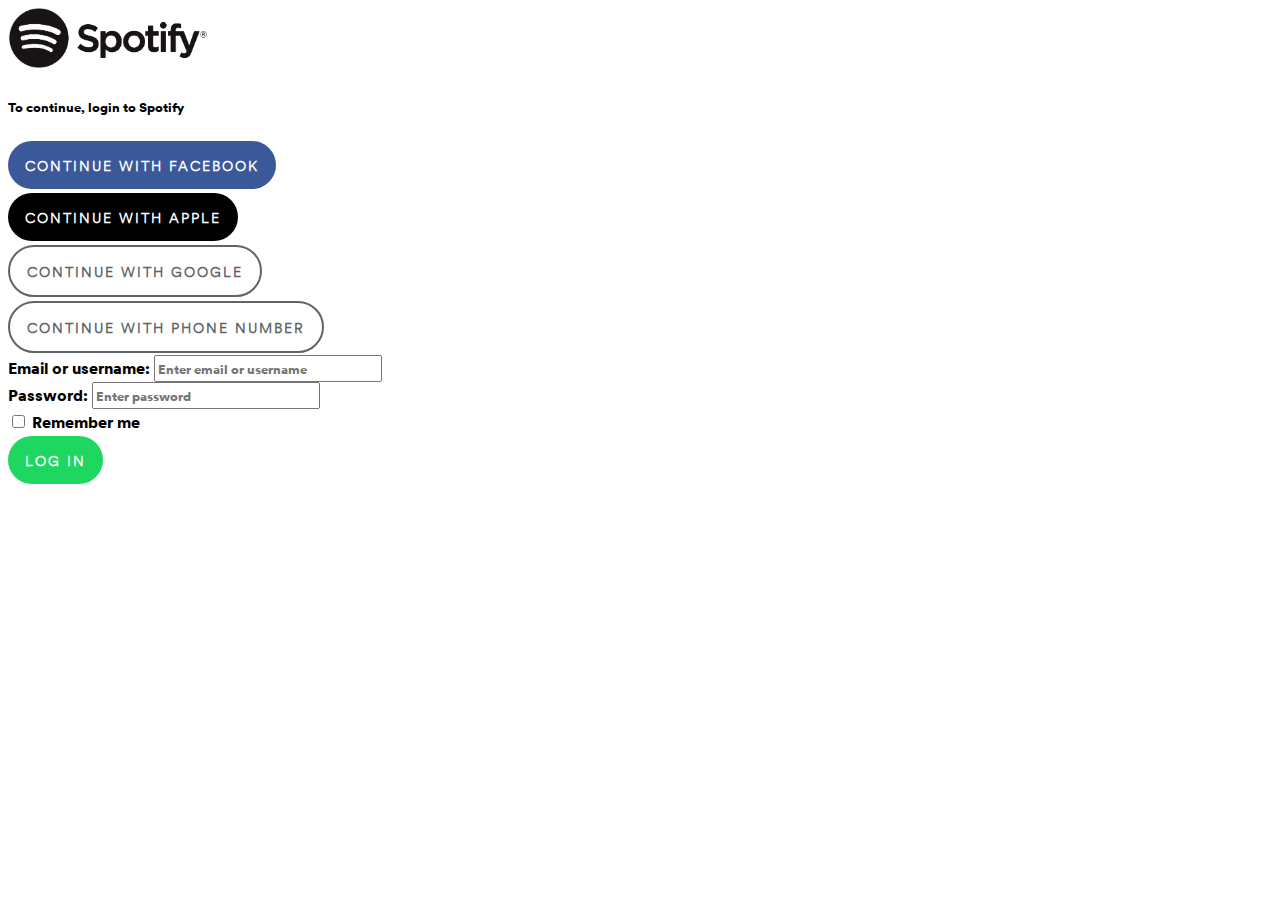
<file: index.html>
<!DOCTYPE html>
<html lang="en">
<head>
    <!-- Required meta tags -->
    <meta charset="utf-8">
    <meta name="viewport" content="width=device-width, initial-scale=1">

    <!-- jquery -->
    <script src="https://ajax.googleapis.com/ajax/libs/jquery/3.5.1/jquery.min.js"></script>
    <!-- Bootstrap CSS -->
    <link href="https://cdn.jsdelivr.net/npm/bootstrap@5.0.1/dist/css/bootstrap.min.css" rel="stylesheet" integrity="sha384-+0n0xVW2eSR5OomGNYDnhzAbDsOXxcvSN1TPprVMTNDbiYZCxYbOOl7+AMvyTG2x" crossorigin="anonymous">

    <!-- Font Awesome -->
    <link rel="stylesheet" href="https://use.fontawesome.com/releases/v5.15.3/css/all.css" integrity="sha384-SZXxX4whJ79/gErwcOYf+zWLeJdY/qpuqC4cAa9rOGUstPomtqpuNWT9wdPEn2fk" crossorigin="anonymous">

    <!-- css -->
    <link rel="stylesheet" href="style.css">
    <!-- js -->
    <script src="https://ajax.googleapis.com/ajax/libs/jquery/3.5.1/jquery.min.js"></script>
    <script src="https://cdnjs.cloudflare.com/ajax/libs/popper.js/1.16.0/umd/popper.min.js"></script>
    <script src="https://maxcdn.bootstrapcdn.com/bootstrap/4.5.2/js/bootstrap.min.js"></script>
    <script src="main.js"></script>
    <!-- icon -->
    <link rel="shortcut icon" href="logo/Spotify_Icon_RGB_Black.png" type="image/x-icon">
    <title>Login - Spotify</title>
</head>
<body>
    <script src="https://cdn.jsdelivr.net/npm/bootstrap@5.0.1/dist/js/bootstrap.bundle.min.js" integrity="sha384-gtEjrD/SeCtmISkJkNUaaKMoLD0//ElJ19smozuHV6z3Iehds+3Ulb9Bn9Plx0x4" crossorigin="anonymous"></script>
    
    <!-- content -->
    <div class="container container-sm container-login-page">
        <!-- nav bar -->
        <div class="jumbotron border-2 border-bottom border-light">
            <div class="container-sm container-sm-login">
                <a href="#" class=" py-4 d-flex justify-content-sm-center"><img src="logo/Spotify_Logo_RGB_Black.png" alt="" width="200px"></a>
            </div>
        </div>
        <div class="container-sm text-center">
            <h5 class="display-9">To continue, login to Spotify</h5>
            <div class="d-grid gap-4 col-12 mx-auto">
                <button class="btn btn-facebook btn-login-page" type="button">
                    <i class="fab fa-facebook"></i>
                    continue with facebook
                </button>
                <button class="btn btn-apple btn-login-page" type="button">
                    <i class="fab fa-apple"></i>
                    continue with apple
                </button>
                <button class="btn btn-google btn-login-page" type="button">
                    <i class="fab fa-google"></i>
                    continue with google
                </button>
                <button class="btn btn-phone btn-login-page" type="button">
                    continue with phone number
                </button>
            </div>
        </div>
        <div class="container-sm">
            <form>
                <div class="form-group">
                  <label for="email">Email or username:</label>
                  <input type="email" class="form-control" id="email" placeholder="Enter email or username" name="email">
                </div>
                <div class="form-group">
                  <label for="pwd">Password:</label>
                  <input type="password" class="form-control" id="pwd" placeholder="Enter password" name="pswd">
                </div>
                <div class="form-group form-check">
                  <label class="form-check-label">
                    <input class="form-check-input" type="checkbox" name="remember"> Remember me
                  </label>
                </div>
                <button type="button" id="login-btn" class="btn btn-login-page">Log in</button>
              </form>
        </div>
    </div>
    
    

</body>
</html>
</file>
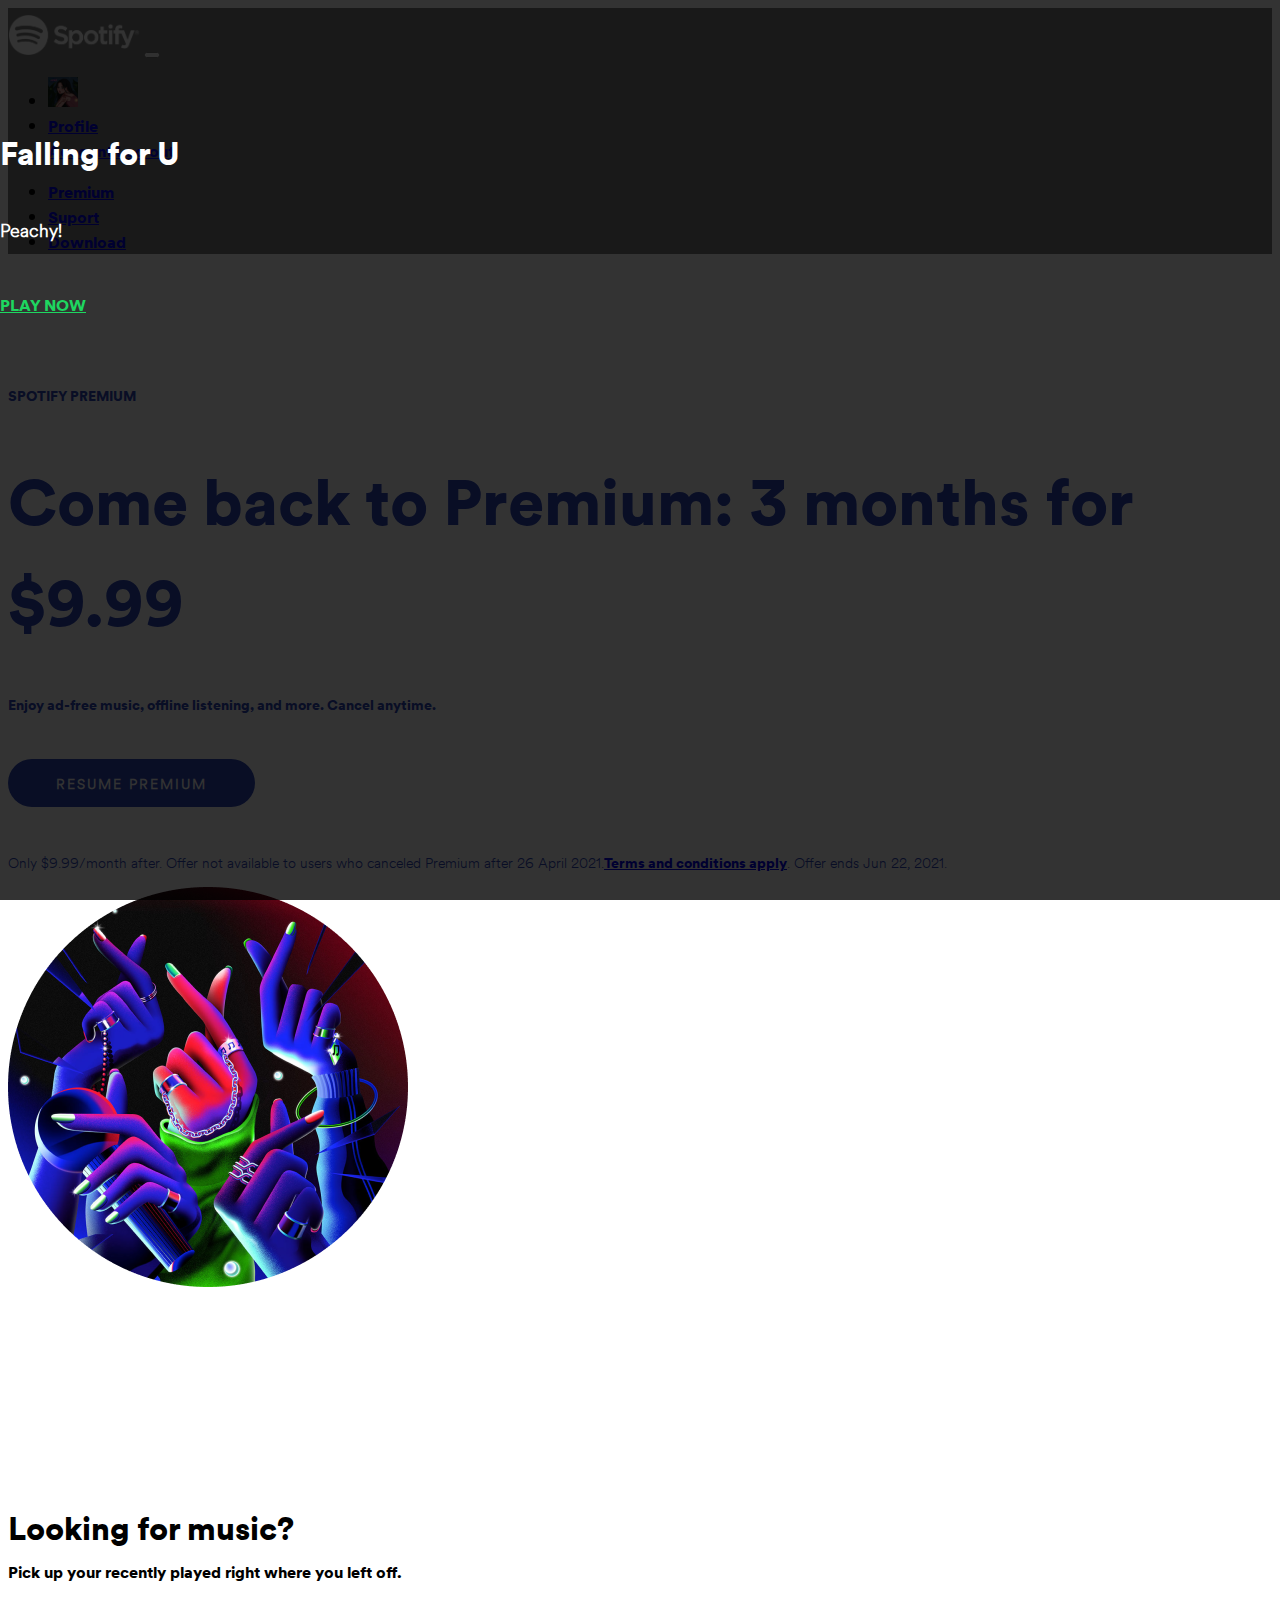
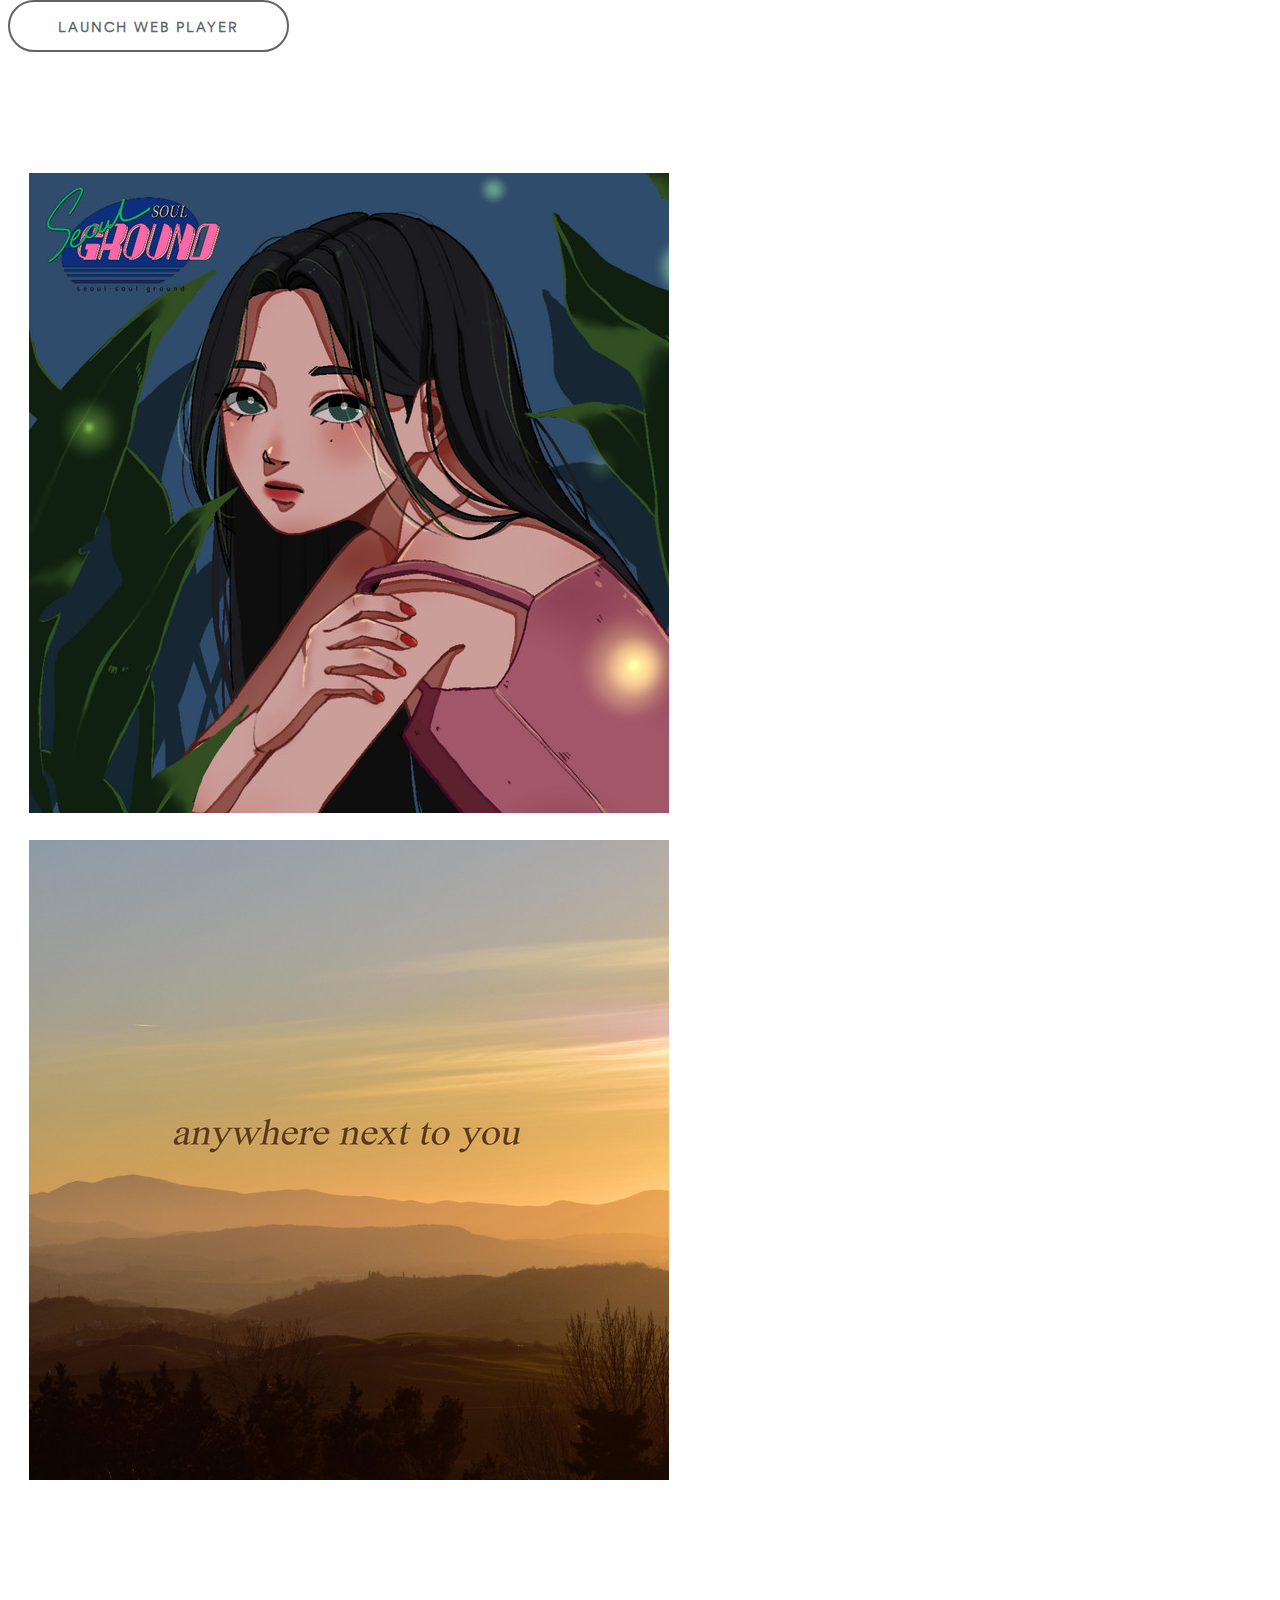
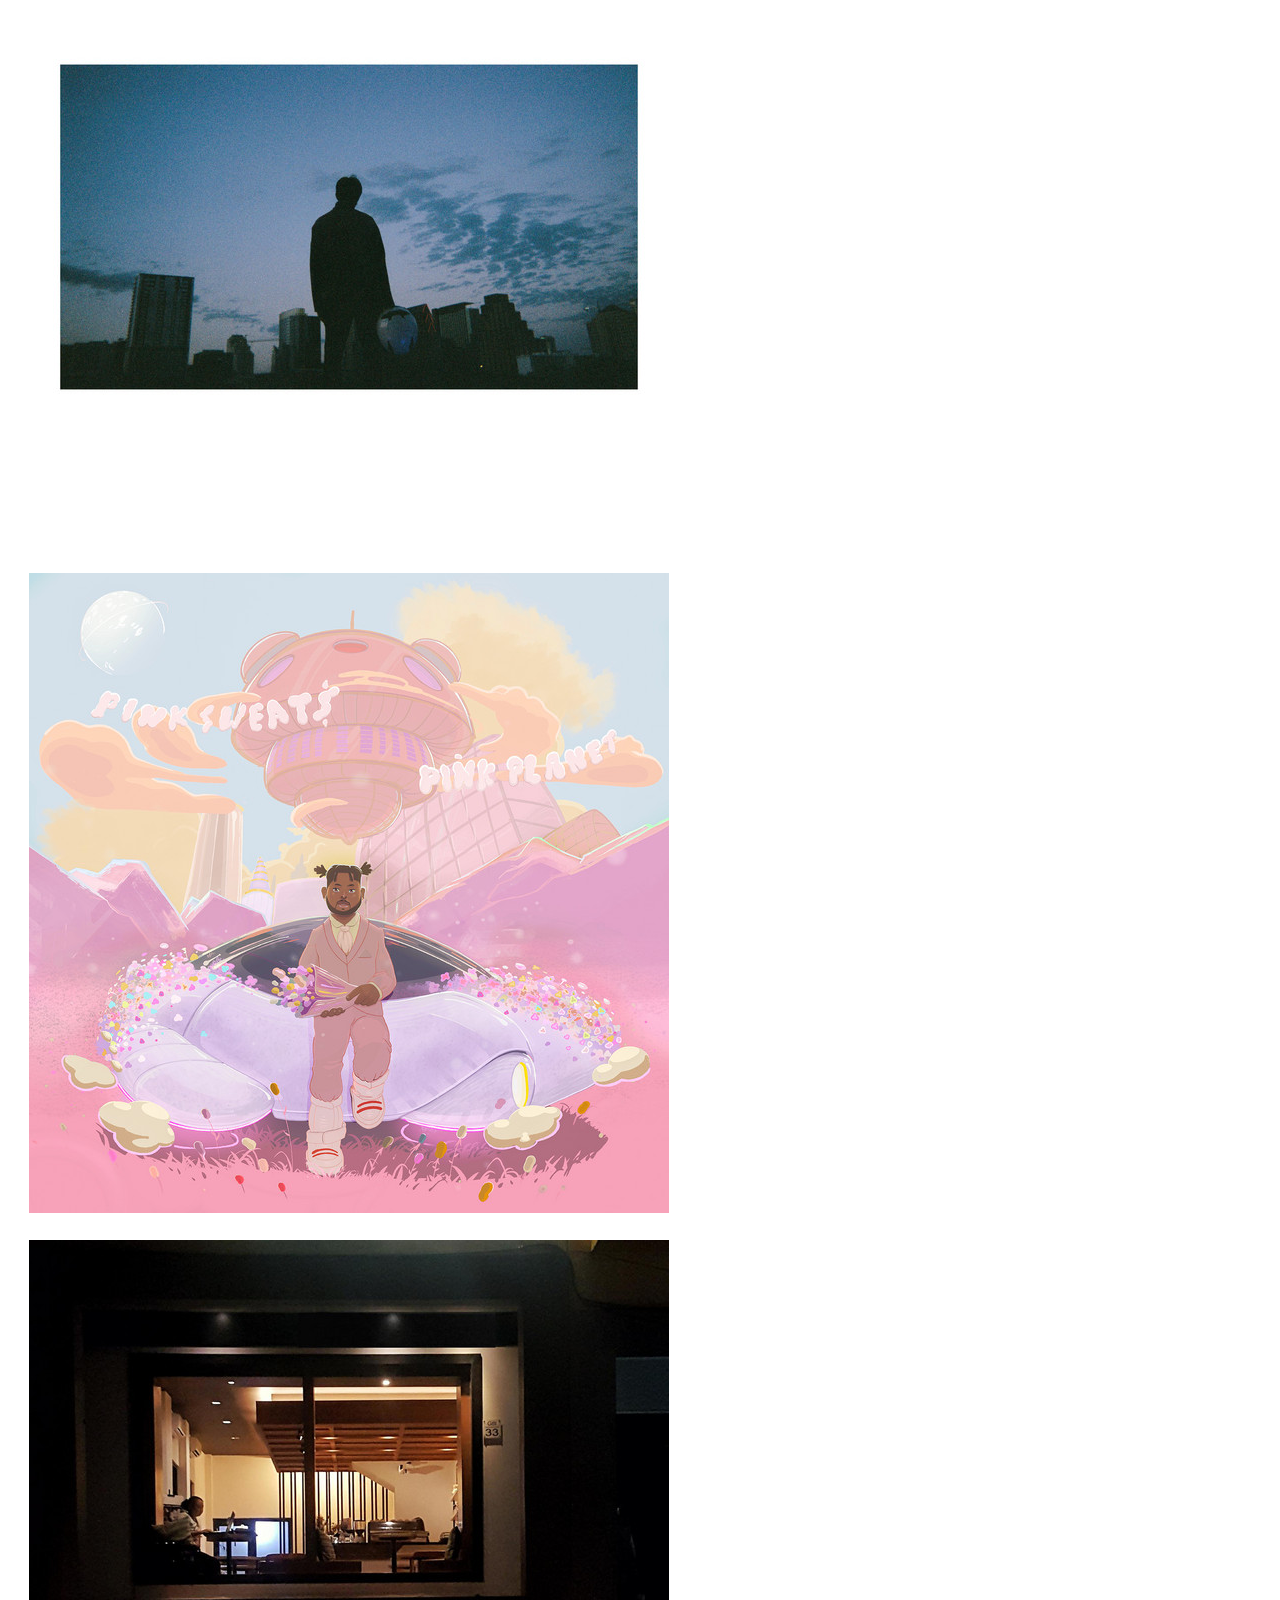
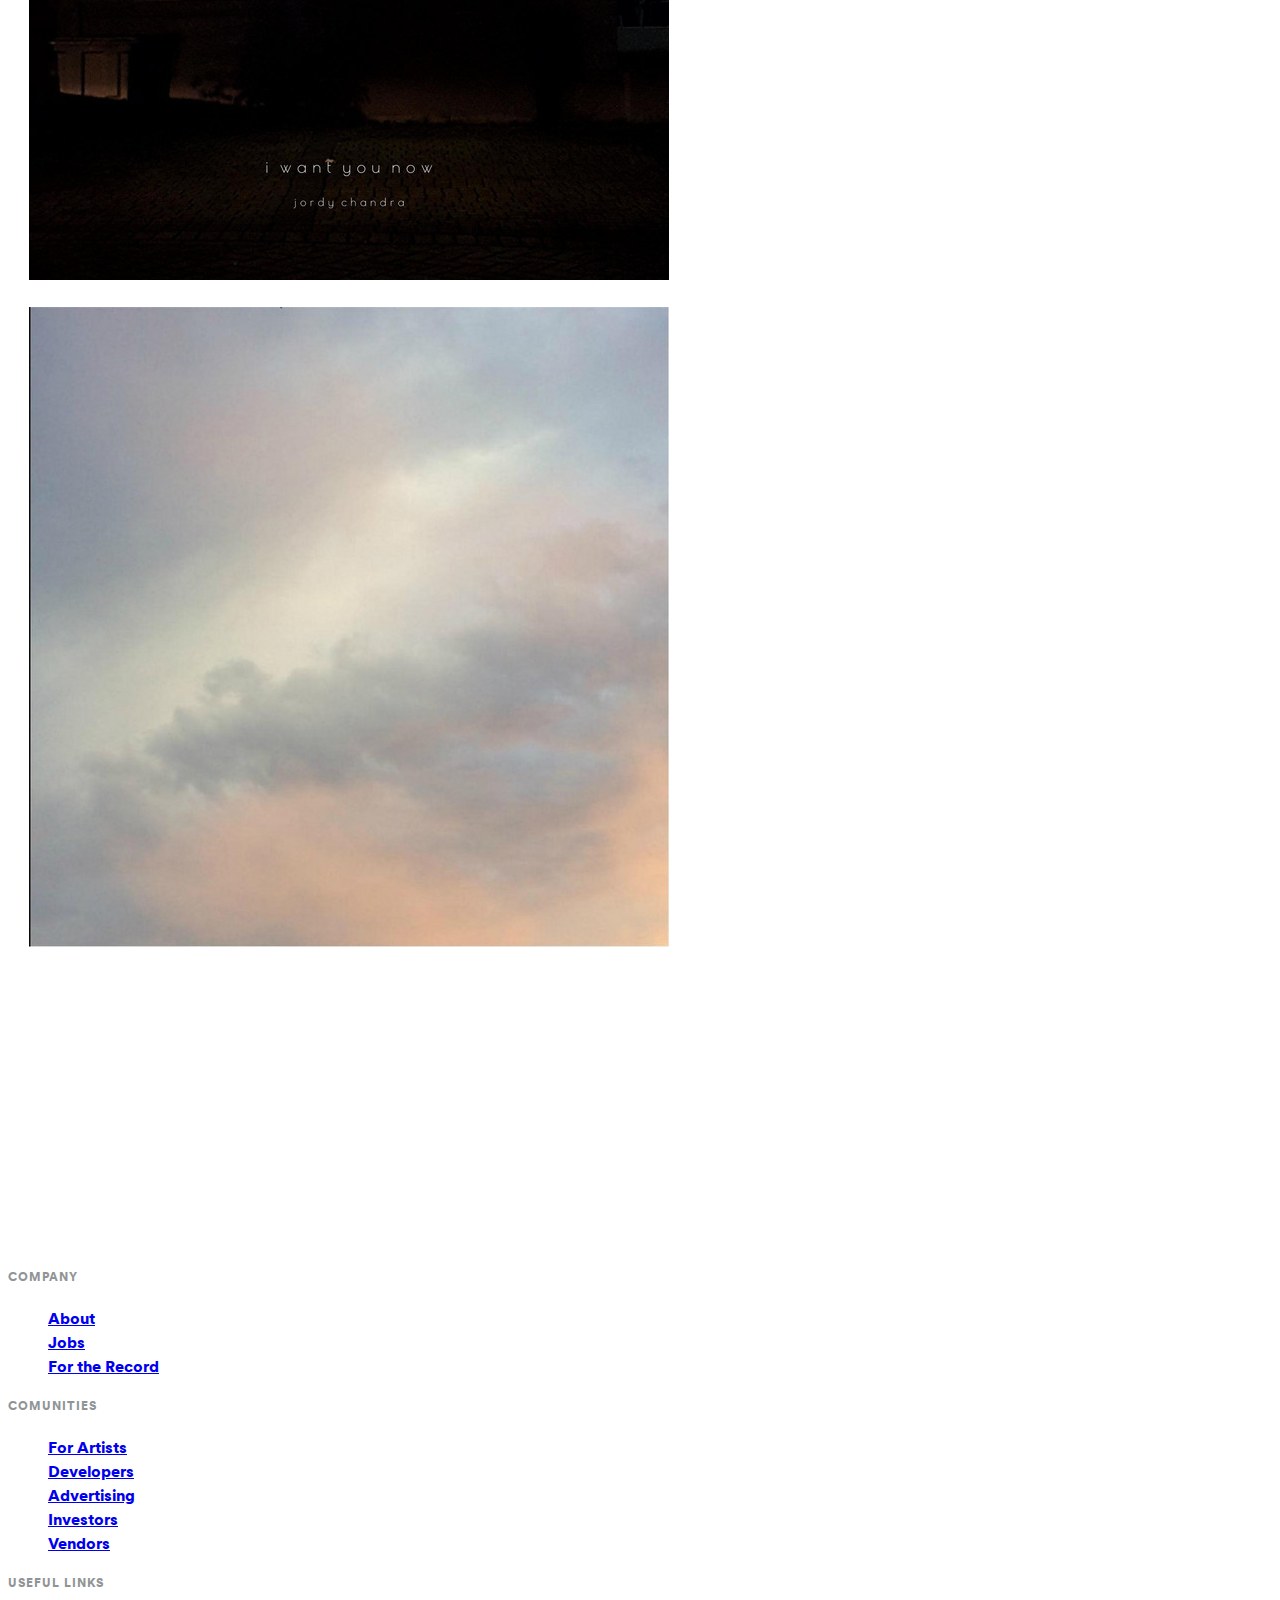
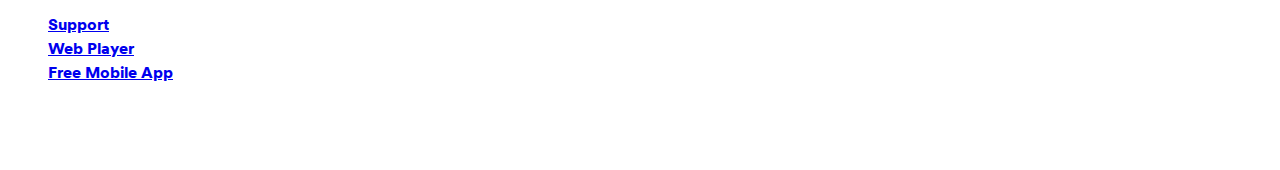
<file: home.html>
<!doctype html>
<html lang="en">
  <head>
    <!-- Required meta tags -->
    <meta charset="utf-8">
    <meta name="viewport" content="width=device-width, initial-scale=1">

    <!-- Bootstrap CSS -->
    <link href="https://cdn.jsdelivr.net/npm/bootstrap@5.0.1/dist/css/bootstrap.min.css" rel="stylesheet" integrity="sha384-+0n0xVW2eSR5OomGNYDnhzAbDsOXxcvSN1TPprVMTNDbiYZCxYbOOl7+AMvyTG2x" crossorigin="anonymous">

    <!-- Font Awesome -->
    <link rel="stylesheet" href="https://use.fontawesome.com/releases/v5.15.3/css/all.css" integrity="sha384-SZXxX4whJ79/gErwcOYf+zWLeJdY/qpuqC4cAa9rOGUstPomtqpuNWT9wdPEn2fk" crossorigin="anonymous">

    <!-- css -->
    <link rel="stylesheet" href="style.css">
    <!-- jquery -->
    <script src="https://ajax.googleapis.com/ajax/libs/jquery/3.5.1/jquery.min.js"></script>
    <!-- js -->
    <script src="https://ajax.googleapis.com/ajax/libs/jquery/3.5.1/jquery.min.js"></script>
    <script src="https://cdnjs.cloudflare.com/ajax/libs/popper.js/1.16.0/umd/popper.min.js"></script>
    <script src="https://maxcdn.bootstrapcdn.com/bootstrap/4.5.2/js/bootstrap.min.js"></script>
    <script src="main.js"></script>
    <!-- icon -->
    <link rel="shortcut icon" href="logo/Spotify_Icon_RGB_Black.png" type="image/x-icon">
    <title>Spotify</title>
  </head>
  <body>

    <script src="https://cdn.jsdelivr.net/npm/bootstrap@5.0.1/dist/js/bootstrap.bundle.min.js" integrity="sha384-gtEjrD/SeCtmISkJkNUaaKMoLD0//ElJ19smozuHV6z3Iehds+3Ulb9Bn9Plx0x4" crossorigin="anonymous"></script>

    <!-- nav bar -->
    <nav class="navbar navbar-expand-md navbar-dark fixed-top ">
      <div class="container container-sm">
        <a href="#" class="navbar-brand"><img src="logo/Spotify_Logo_RGB_White.png" alt="" width="132px"></a>
        <button class="navbar-toggler" type="button" data-toggle="collapse" data-target="#collapsibleNavbar">
          <span class="navbar-toggler-icon"></span>
        </button> 
        <div class="collapse navbar-collapse flex-row-reverse" id="collapsibleNavbar">
          <ul class="navbar-nav">
            <li class="nav-item">
              <a href="#" class="nav-link">
                <img width="30px" src="imgs/album-img/album-1.jfif" alt="" class="rounded-circle">
              </a>
            </li>
            <li class="nav-item dropdown">
              <a class="nav-link dropdown-toggle" href="#" id="navbardrop" data-toggle="dropdown">
                Profile
              </a>
              <div class="dropdown-menu">
                <a class="dropdown-item" href="#">Account</a>
                <a class="dropdown-item" href="#">Log out</a>
              </div>
            </li>
          </ul>
          <ul class="navbar-nav">
            <li class="nav-item">
              <a class="nav-link" href="#">Premium</a>
            </li>
            <li class="nav-item">
              <a class="nav-link" href="#">Suport</a>
            </li>
            <li class="nav-item">
              <a class="nav-link" href="#">Download</a>
            </li>  

          </ul>
          
        </div> 
       
      </div>
    </nav>

    <!-- premium info -->
    <div class="jumbotron jumbotron-first bg-info">
      <div class="container-sm">
        <div class="row">
          <div class="col-sm-7">
            <p>SPOTIFY PREMIUM</p>
            <h1>Come back to Premium: 3 months for $9.99</h1>
            <p>Enjoy ad-free music, offline listening, and more. Cancel anytime.</p>
            <button type="button" class="btn  btn-lg btn-premium">RESUME PREMIUM</button>
            <p class="code premium-decription">Only $9.99/month after. Offer not available to users who canceled Premium after 26 April 2021.<span><a href="#">Terms and conditions apply</a></span>. Offer ends Jun 22, 2021.
            </p>
          </div>
          <div class="col-sm-5"> 
            <img src="imgs/k-pop.png" class=" kpop-img img-thumbnail rounded-circle border-0" alt="">
          </div>
        </div>
      </div>

    </div>


    <div class="container container-lg container-player">
      <class class="jumbotron jumbotron-second ">
        <div class="text-center">
          <h1 class="display-5 ">Looking for music?</h1>
          <p class="display-9">Pick up your recently played right where you left off.</p>
          <button type="button" class="btn btn-lg btn-player ">LAUNCH WEB PLAYER</button>
        </div>
        </class>
      </div>
    </div>
    <section class="container-lg container-album">
      <!-- card group -->
      <div class="card-group">
          <div class="card">
            <img class="card-img" src="imgs/album-img/album-1.jfif" alt="">
            <div class="card-img-overlay text-center">
              <h2 class="card-title justify-content-center">overdose</h2>
              <h4 class="card-text">CIKI</h4>
              <a href="#" class=" card-link text-decoration-none" >Play Now</a>
            </div>
          </div>
          <div class="card">
            <img class="card-img" src="imgs/album-img/album-2.jfif" alt="">
            <div class="card-img-overlay text-center">
              <h2 class="card-title justify-content-center">Anywhere Next to You</h2>
              <h4 class="card-text">sad boy with a Laptop</h4>
              <a href="#" class=" card-link text-decoration-none" >Play Now</a>
            </div>
          </div>
          <div class="card">
            <img class="card-img" src="imgs/album-img/album-3.jfif" alt="">
            <div class="card-img-overlay text-center">
              <h2 class="card-title justify-content-center">skeletons</h2>
              <h4 class="card-text">keshi</h4>
              <a href="#" class=" card-link text-decoration-none" >Play Now</a>
            </div>
          </div>
      </div>
      <div class="card-group ">
        <div class="card">
          <img class="card-img" src="imgs/album-img/album-4.jfif" alt="">
          <div class="card-img-overlay text-center">
            <h2 class="card-title justify-content-center">At My Worst</h2>
            <h4 class="card-text">Pink Sweat$</h4>
            <a href="#" class=" card-link text-decoration-none" >Play Now</a>
          </div>
        </div>
        <div class="card">
          <img class="card-img" src="imgs/album-img/album-5.jfif" alt="">
          <div class="card-img-overlay text-center">
            <h2 class="card-title justify-content-center">Do We Start to Like Each Other ?</h2>
            <h4 class="card-text">Jordy Chandra</h4>
            <a href="#" class=" card-link text-decoration-none" >Play Now</a>
          </div>
        </div>
        <div class="card">
          <img class="card-img" src="imgs/album-img/album-6.jfif" alt="">
          <div class="card-img-overlay text-center">
            <h2 class="card-title justify-content-center">Falling for U</h2>
            <h4 class="card-text">Peachy!</h4>
            <a href="#" class=" card-link text-decoration-none" >Play Now</a>
          </div>
        </div>
    </div>
    </section>
    <!-- footer -->
    <footer class="footer bg-dark">
      <div class="container-sm">
        <div class="row row-footer-1">
          <div class="col-sm bg-dark justify-content-sm-start text-white">
            <a href="#"><img src="logo/Spotify_Logo_RGB_White.png" alt="" width="132px"></a>
            
          </div>
          <div class="col-sm bg-dark justify-content-sm-start text-white">
            <dl>
              <dt>COMPANY</dt>
              <dd><a href="#" class="text-decoration-none text-white">About</a></dd>
              <dd><a href="#" class="text-decoration-none text-white">Jobs</a></dd>
              <dd><a href="#" class="text-decoration-none text-white">For the Record</a></dd>
            </dl>
          </div>
          <div class="col-sm bg-dark justify-content-sm-start text-white">
            <dl>
              <dt>COMUNITIES</dt>
              <dd><a href="#" class="text-decoration-none text-white">For Artists</a></dd>
              <dd><a href="#" class="text-decoration-none text-white">Developers</a></dd>
              <dd><a href="#" class="text-decoration-none text-white">Advertising</a></dd>
              <dd><a href="#" class="text-decoration-none text-white">Investors</a></dd>
              <dd><a href="#" class="text-decoration-none text-white">Vendors</a></dd>
            </dl>
          </div>
          <div class="col-sm bg-dark justify-content-sm-start text-white">
            <dl>
              <dt>USEFUL LINKS</dt>
              <dd><a href="#" class="text-decoration-none text-white">Support</a></dd>
              <dd><a href="#" class="text-decoration-none text-white">Web Player</a></dd>
              <dd><a href="#" class="text-decoration-none text-white">Free Mobile App</a></dd>
            </dl>
          </div>
          <div class="col-sm bg-dark justify-content-sm-start text-white"></div>

          <div class="col-sm bg-dark justify-content-sm-end text-white">
            <span><a href="#" class="text-decoration-none text-white"><i class="fab fa-instagram footer-icon"></i></a></span>
            <span><a href="#" class="text-decoration-none text-white"><i class="fab fa-twitter footer-icon"></i></a></span>
            <span><a href="#" class="text-decoration-none text-white"><i class="fab fa-facebook footer-icon"></i></a></span>

          </div>
        </div>
    </footer>
  </body>
</html>
</file>
<file: style.css>
@font-face {
	font-family: "Circular Sp Vit Black Italic Web";
	src: url("fonts/Circular Sp Vit Web Black Italic.woff") format("woff"),
		 url("fonts/Circular Sp Vit Web Black Italic.woff2") format("woff2");
}

@font-face {
	font-family: "Circular Sp Vit Black Web";
	src: url("fonts/Circular Sp Vit Web Black.woff") format("woff"),
		 url("fonts/Circular Sp Vit Web Black.woff2") format("woff2");
}

@font-face {
	font-family: "Circular Sp Vit Bold Italic Web";
	src: url("fonts/Circular Sp Vit Web Bold Italic.woff") format("woff"),
		 url("fonts/Circular Sp Vit Web Bold Italic.woff2") format("woff2");
}

@font-face {
	font-family: "Circular Sp Vit Bold Web";
	src: url("fonts/Circular Sp Vit Web Bold.woff") format("woff"),
		 url("fonts/Circular Sp Vit Web Bold.woff2") format("woff2");
}

@font-face {
	font-family: "Circular Sp Vit Book Italic Web";
	src: url("fonts/Circular Sp Vit Web Book Italic.woff") format("woff"),
		 url("fonts/Circular Sp Vit Web Book Italic.woff2") format("woff2");
}

@font-face {
	font-family: "Circular Sp Vit Book Web";
	src: url("fonts/Circular Sp Vit Web Book.woff") format("woff"),
		 url("fonts/Circular Sp Vit Web Book.woff2") format("woff2");
}

@font-face {
	font-family: "Circular Sp Vit Light Italic Web";
	src: url("fonts/Circular Sp Vit Web Light Italic.woff") format("woff"),
		 url("fonts/Circular Sp Vit Web Light Italic.woff2") format("woff2");
}

@font-face {
	font-family: "Circular Sp Vit Light Web";
	src: url("fonts/Circular Sp Vit Web Light.woff") format("woff"),
		 url("fonts/Circular Sp Vit Web Light.woff2") format("woff2");
}

@font-face {
	font-family: "Circular Sp Vit Medium Italic Web";
	src: url("fonts/Circular Sp Vit Web Medium Italic.woff") format("woff"),
		 url("fonts/Circular Sp Vit Web Medium Italic.woff2") format("woff2");
}

@font-face {
	font-family: "Circular Sp Vit Medium Web";
	src: url("fonts/Circular Sp Vit Web Medium.woff") format("woff"),
		 url("fonts/Circular Sp Vit Web Medium.woff2") format("woff2");
}

*{
    font-family: Circular Sp Vit Black Web;
}

.navbar{
    padding-top: 7px; 
    background-color: rgba(0, 0, 0, 0.5);  
}


.jumbotron-first{
    padding-top: 100px;
    padding-bottom: 100px;
    color: #2d46b9;
}
.jumbotron-first p{
    font-size: 14px;
}
.jumbotron-first h1{
    font-size: 64px;
}
.kpop-img{
    margin: 0 auto;
}
.premium-decription{
    font-family: Circular Sp Vit Light Web !important;
    font-size: 13px;
}

.btn-premium{
    margin-top: 30px;
    margin-bottom: 30px;
    background-color: #2d46b9;
    color: white;
    border: none;
    border-radius: 500px;
    font-weight: 700;
    font-size: 14px;
    padding: 17px 48px;
    letter-spacing: 2px;
    line-height: 14px;
    font-family: Circular Sp Vit Light Web;
    
}

.btn-premium:hover{
    background-color: white;
    color: black;
}

.btn-player{
    background-color: white;
    border: 2px solid #616467;
    color: #616467;
    border-radius: 500px;
    font-weight: 700;
    font-size: 14px;
    padding: 17px 48px;
    letter-spacing: 2px;
    line-height: 14px;
    font-family: Circular Sp Vit Light Web;
}

.btn-player:hover{
    background-color: #616467;
    color: white;
}

.jumbotron-second{
    line-height: 24px;
}
.container-player{
    padding-top: 100px;
    padding-bottom: 80px;
}
.card{
    margin: 1.3rem;
}

.container-album{
    padding-top: 20px;
    padding-bottom: 150px;
}

.row-footer-1{
    height: 346px;
    padding-top: 80px;
}
.footer-icon{
    font-size: 44px;
    margin-left: 10px;
}
dl{
    line-height: 24px;
	font-family: Circular Sp Vit Light Web;
    
}
dt{
    color:#919496;
    font-size: 12px;
    font-weight: 900;
    letter-spacing: 0.96px;
    line-height: 16.8px;
    margin: 20px 0px;
    text-transform: uppercase;
}
a:hover{
    color: #1ed760 !important;
}
.card-img-overlay{
    line-height: 51px;
    color: white;
    position: absolute;
    top: 0;
    bottom: 0;
    left: 0;
    right: 0;
    height: 100%;
    width: 100%;
    opacity: 0;
    transition: .2s ease;
    background-color: rgba(0, 0, 0, 0.8);
}

.card:hover .card-img-overlay {
    opacity: 1;
}
.card-title{
    padding-top: 100px;
    font-size: 32px;
}
.card-text{
    font-size: 18px;
    font-family: Circular Sp Vit Light Web !important;
}
.card-link{
    color: #1ed760 !important;
}
.card-link{
    text-transform: uppercase;
}

/* login page */


.btn-facebook{
    background-color: rgba(59,89,153 ,1);
    color: white;
}
.btn-apple{
    background-color: black;
    color: white;
}
.btn-google{
    background-color: white;
    color: #616467 !important;
    border: 2px solid #616467 !important;
}
.btn-phone{
    background-color: white;
    color: #616467 !important;
    border: 2px solid #616467 !important;
}
/* hover */
.btn-facebook:hover{
   color: white;
   background-color:rgba(59,89,153 ,.8);
}
.btn-apple:hover{
    color: white;
   background-color:rgba(0,0,0 ,.8);
}
.btn-google:hover{
   background-color:rgba(0,0,0 ,.8);
   color: white !important;
}
.btn-phone:hover{
    background-color:rgba(0,0,0 ,.8);
    color: white !important;
}
.btn-login-page{
    text-transform: uppercase;
    margin-top: 2px;
    margin-bottom: 2px;
    border: none;
    border-radius: 500px;
    font-weight: 700;
    font-size: 14px;
    padding: 17px;  
    letter-spacing: 2px;
    line-height: 14px;
    font-family: Circular Sp Vit Light Web;
}

#login-btn{
    color: white;
    background-color: #1ed760;
}
@media (min-width: 576px){
    .container-login-page{
        max-width: 480px !important;
    }
}
@media (max-width: 993px){
    .card-title{
        padding-top: 10% !important;
        font-size: 23px !important;
    }
}
</file>
